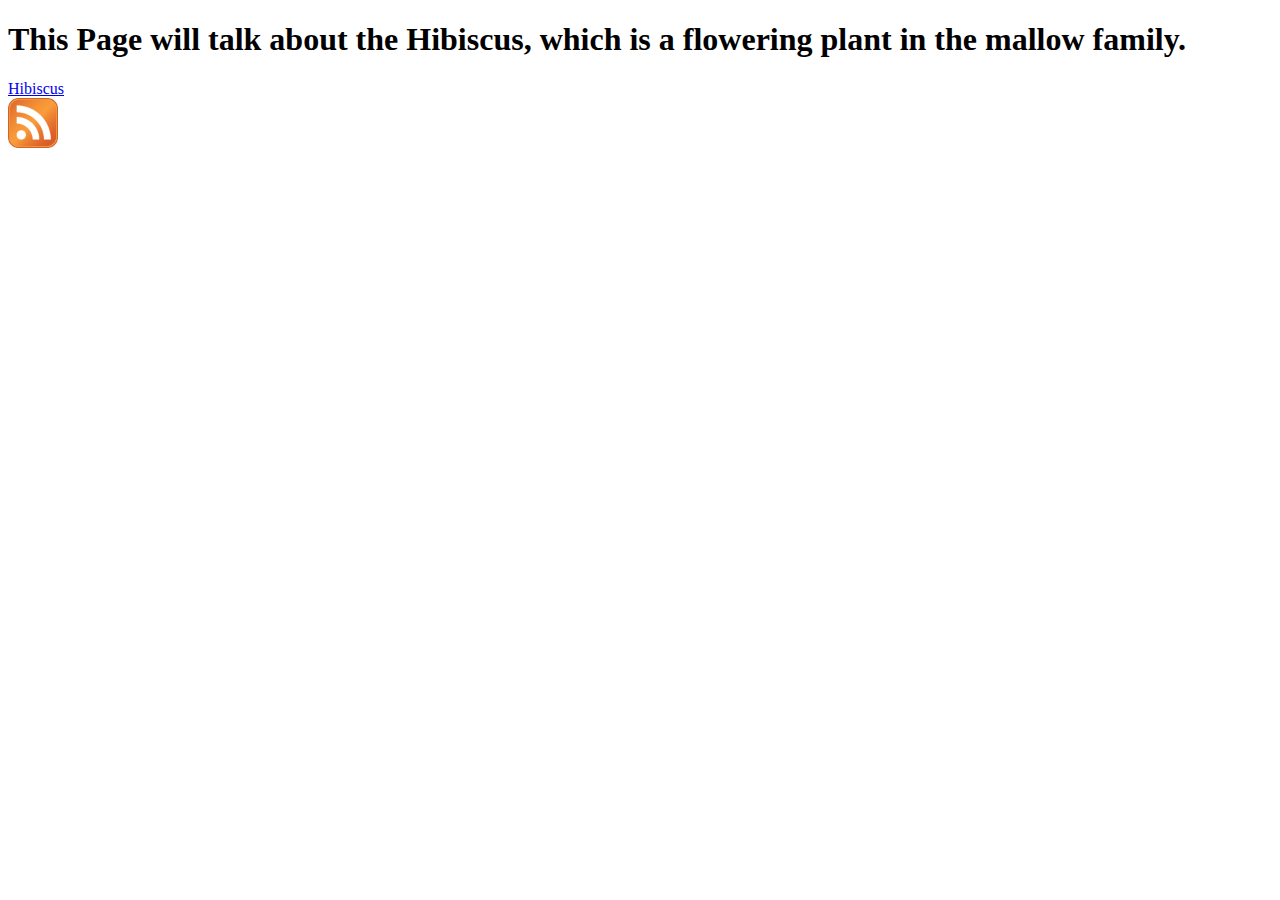
<file: index.html>
<!DOCTYPE html>
<html lang="en">

<head>
    <meta charset="UTF-8">
    <meta http-equiv="X-UA-Compatible" content="IE=edge">
    <meta name="viewport" content="width=device-width, initial-scale=1.0">
    <title>Hibiscus</title>
</head>

<body>
    <h1>This Page will talk about the Hibiscus, which is a flowering plant in the mallow family.</h1>
    <li><a href="./plant.html">Hibiscus</a></li>
    <a href="./rss/feed.rss"><img src="./img/IconoRSS.png" alt="" height="50px"></a>
</body>

</html>
</file>
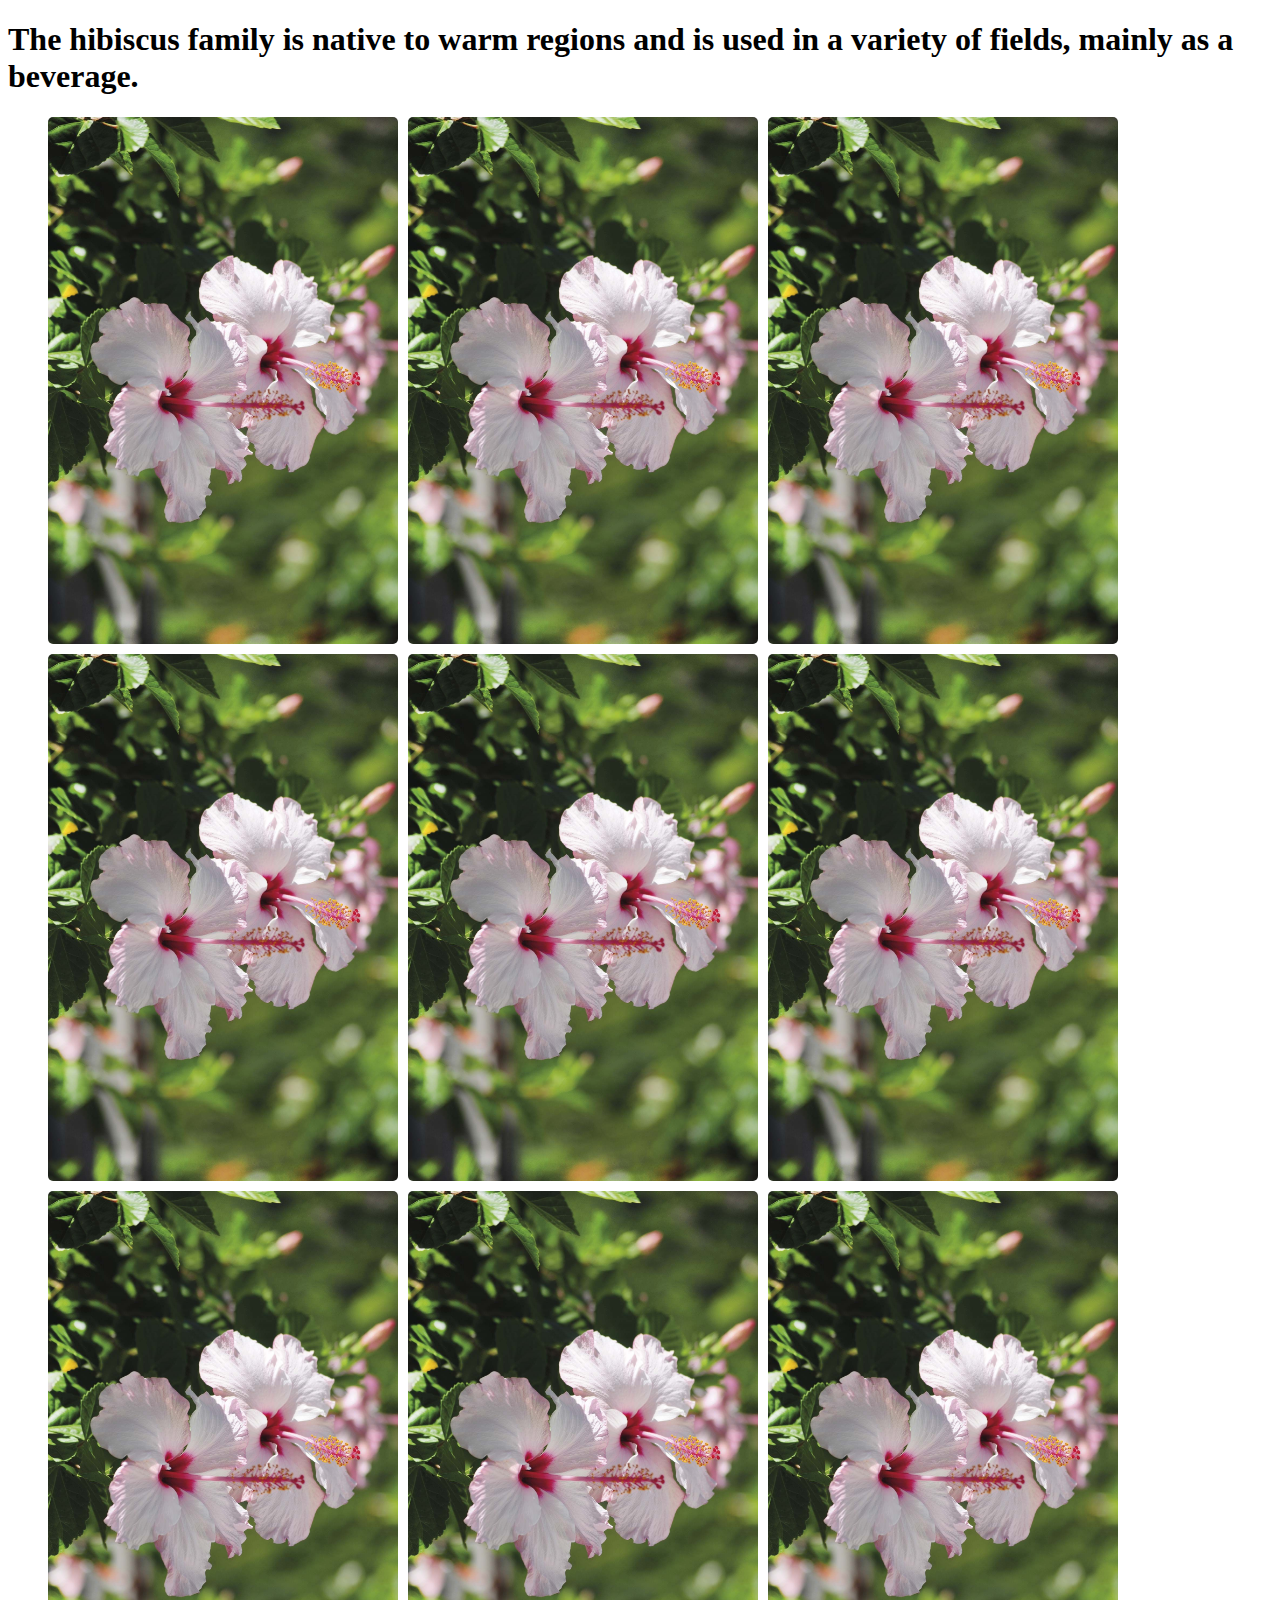
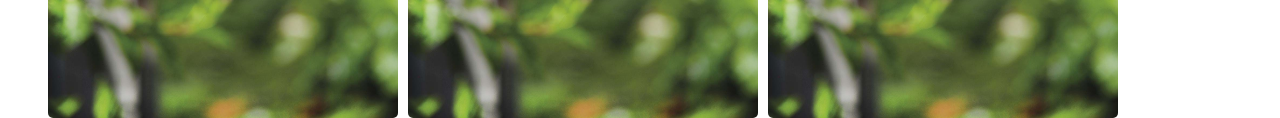
<file: plant.html>
<!DOCTYPE html>
<html lang="en">

<head>
    <meta charset="UTF-8">
    <meta http-equiv="X-UA-Compatible" content="IE=edge">
    <meta name="viewport" content="width=device-width, initial-scale=1.0">
    <link rel="stylesheet" href="styles.css">
    <title>Hibiscus</title>
</head>

<body>
    <h1>The hibiscus family is native to warm regions and is used in a variety of fields, mainly as a beverage.</h1>

    <ul class="image_gallery">
        <li>
            <img src="./img/hibisco.jpg" alt="">
            <div class="overlay"><span>Hibiscus</span></div>
        </li>
        <li>
            <img src="./img/hibisco.jpg" alt="">
            <div class="overlay"><span>Hibiscus</span></div>
        </li>
        <li>
            <img src="./img/hibisco.jpg" alt="">
            <div class="overlay"><span>Hibiscus</span></div>
        </li>
        <li>
            <img src="./img/hibisco.jpg" alt="">
            <div class="overlay"><span>Hibiscus</span></div>
        </li>
        <li>
            <img src="./img/hibisco.jpg" alt="">
            <div class="overlay"><span>Hibiscus</span></div>
        </li>
        <li>
            <img src="./img/hibisco.jpg" alt="">
            <div class="overlay"><span>Hibiscus</span></div>
        </li>
        <li>
            <img src="./img/hibisco.jpg" alt="">
            <div class="overlay"><span>Hibiscus</span></div>
        </li>
        <li>
            <img src="./img/hibisco.jpg" alt="">
            <div class="overlay"><span>Hibiscus</span></div>
        </li>
        <li>
            <img src="./img/hibisco.jpg" alt="">
            <div class="overlay"><span>Hibiscus</span></div>
        </li>
    </ul>
</body>

</html>
</file>
<file: styles.css>
.image_gallery{
    display: flex;
    flex-wrap: wrap;
    justify-content: flex-start;
    gap:10px;
    height: 100vh;
}

li{
    list-style-type: none;
}

.image_gallery > li {
    flex-basis: 350px;
    position: relative;
    cursor: pointer;
}

.image_gallery  li  img{
    object-fit: cover;
    max-width: 100%;
    height: auto;
    vertical-align: middle;
    border-radius: 5px;
}

.image_gallery::after{
    content: "";
    flex-basis: 350px;
}

.overlay{
    position: absolute;
    width: 100%;
    height: 100%;
    background: rgba(57, 57, 57, 0.502);
    top:0;
    left:0;
    transform: scale(0);
    transition: all 0.2s 0.1s ease-in-out;
    color: #fff;
    border-radius: 5px;
    display: flex;
    align-items: center;
    justify-content: center;
}

.image_gallery li:hover .overlay{
    transform: scale(1);
}
</file>
